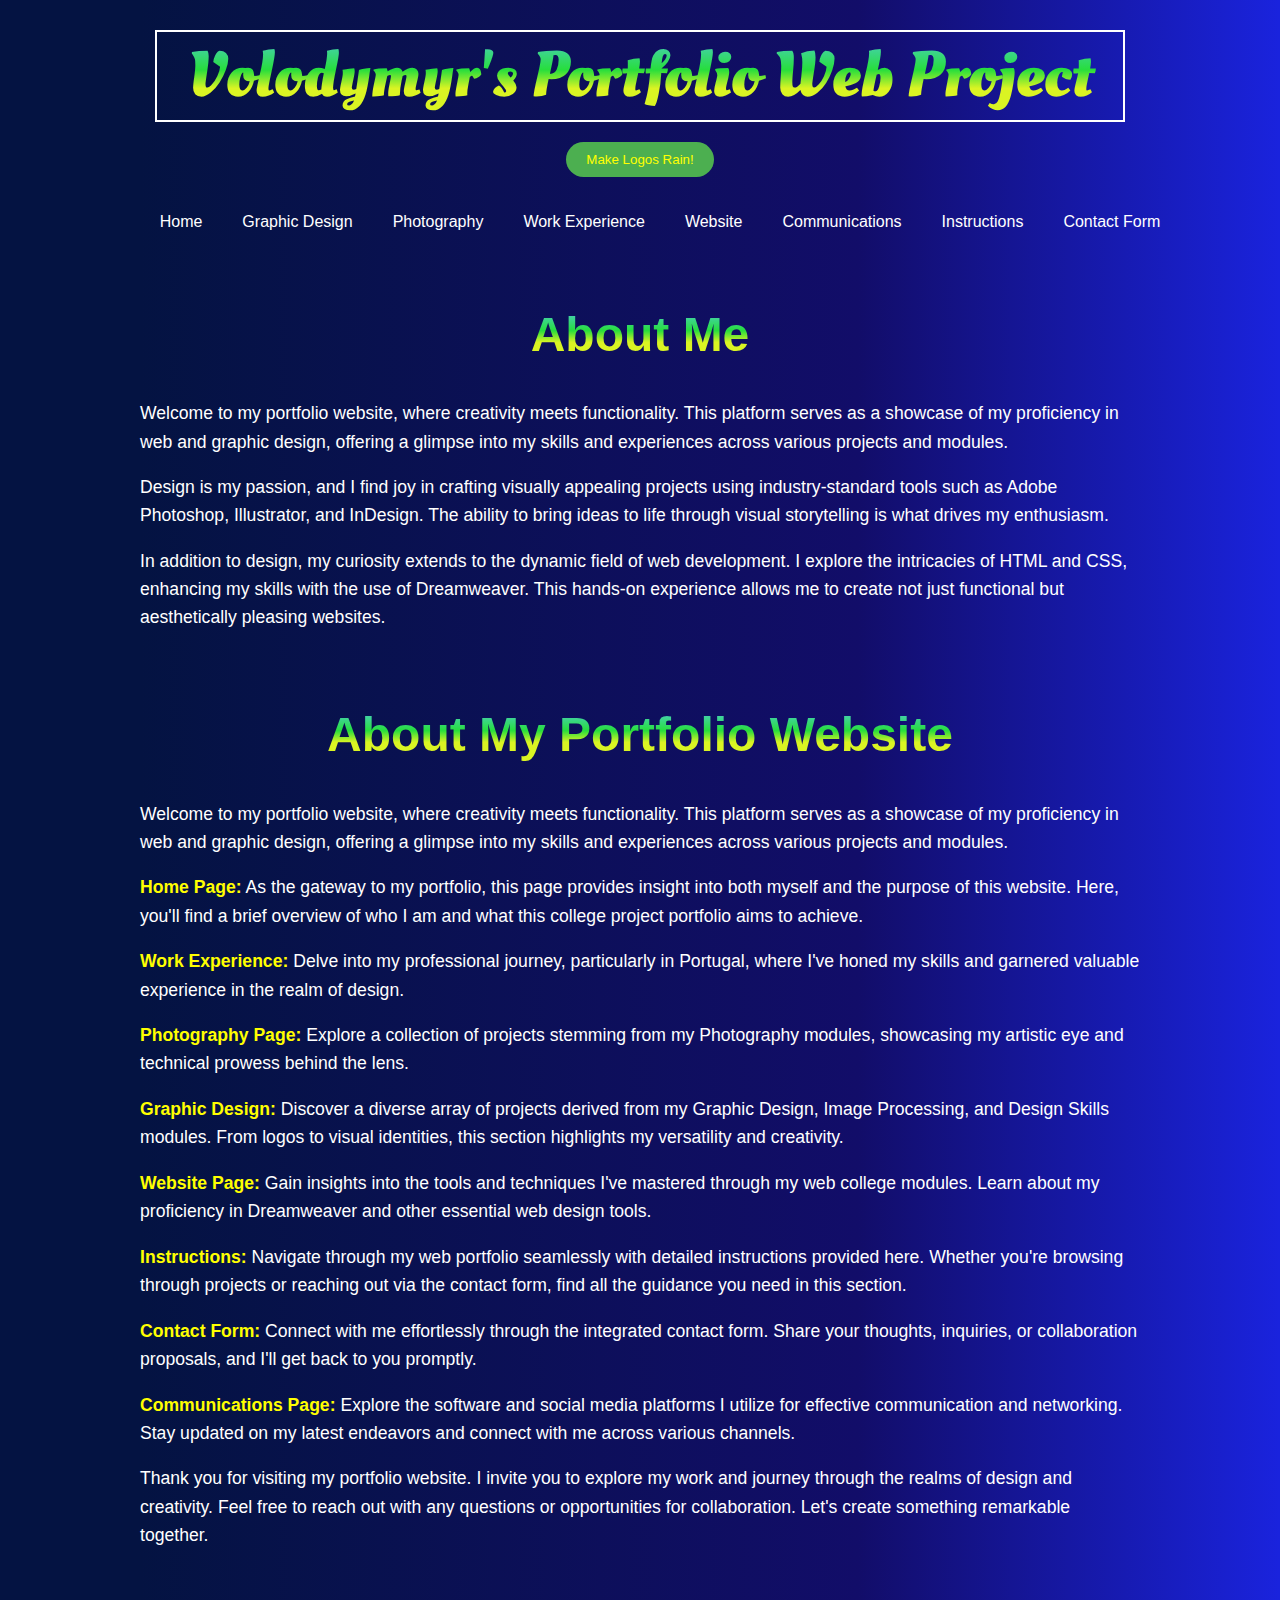
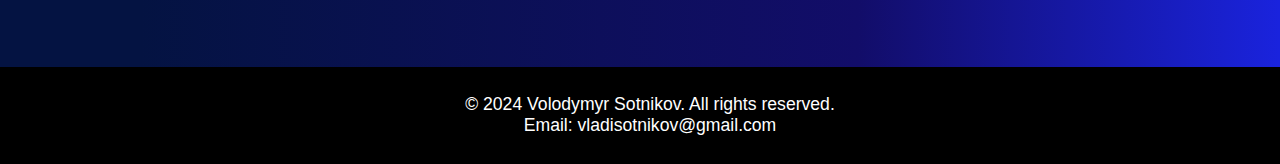
<file: index.html>
<!DOCTYPE html>
<html lang="en">
<head>
    <meta charset="UTF-8">
    <meta name="viewport" content="width=device-width, initial-scale=1.0">
    <link rel="preconnect" href="https://fonts.googleapis.com">
    <link rel="preconnect" href="https://fonts.gstatic.com" crossorigin>
    <link href="https://fonts.googleapis.com/css2?family=Oleo+Script:wght@400;700&display=swap" rel="stylesheet">
    <link rel="stylesheet" href="styles.css">
    <title>My Website Portfolio</title>
</head>
<body>


    <header>
        <div class="navbar">
            <div class="logo">
                <a href="index.html">
                    <h1 class="logo-text">Volodymyr's Portfolio Web Project</h1>
                </a>
            </div>
            <button id="ballButton" class="rain-button">Make Logos Rain!</button>
            <nav>
                <ul>
                    <li><a href="index.html">Home</a></li>
                    <li><a href="graphic_design.html">Graphic Design</a></li>
                    <li><a href="photography.html">Photography</a></li>
                    <li><a href="work_experience.html">Work Experience</a></li>
                    <li><a href="dreamweaver.html">Website</a></li>
                    <li><a href="communications.html">Communications</a></li>
                    <li><a href="instructions.html">Instructions</a></li>
                    <li><a href="contact_form.html">Contact Form</a></li>
                </ul>
            </nav>
        </div>
    </header>


    <main class="container">

        <section class="about-me">
            <h2>About Me</h2>
            <div class="about-me-content">
                <div class="slideshow-container">
                    <img src="images/myphoto.jpg" alt="Your Image 1" class="about-me-image" title="Me">
                    <img src="images/myphoto2.jpg" alt="Your Image 2" class="about-me-image">
                    <img src="images/myphoto3.jpg" alt="Your Image 3" class="about-me-image">
                    <img src="images/myphoto4.jpg" alt="Your Image 4" class="about-me-image">
                    <img src="images/myphoto5.jpg" alt="Your Image 5" class="about-me-image">
                    <img src="images/myphoto6.jpg" alt="Your Image 6" class="about-me-image">

                    <!-- Navigation dots -->
                    <div class="dots-container">
                        <span class="dot"></span>
                        <span class="dot"></span>
                        <span class="dot"></span>
                        <span class="dot"></span>
                        <span class="dot"></span>
                        <span class="dot"></span>
                    </div>
                </div>
                <div class="about-me-text">
                    <p>
                        Welcome to my portfolio website, where creativity meets functionality. This platform serves as a
                        showcase of my proficiency in web and graphic design, offering a glimpse into my skills and
                        experiences across various projects and modules.</p>
                    <p>Design is my passion, and I find joy in crafting visually appealing projects using
                        industry-standard
                        tools such as Adobe Photoshop, Illustrator, and InDesign. The ability to bring ideas to life
                        through
                        visual storytelling is what drives my enthusiasm.</p>
                    <p>In addition to design, my curiosity extends to the dynamic field of web development. I explore
                        the
                        intricacies of HTML and CSS, enhancing my skills with the use of Dreamweaver. This hands-on
                        experience allows me to create not just functional but aesthetically pleasing websites.</p>

                </div>
            </div>

        </section>

        <div id="ballContainer"></div>

        <br>

        <section class="about-me">
            <h2>About My Portfolio Website</h2>
            <div class="about-me-content">
                <div class="about-me-text">
                    <p>Welcome to my portfolio website, where creativity meets functionality. This platform serves as a
                        showcase
                        of my proficiency in web and graphic design, offering a glimpse into my skills and experiences
                        across
                        various projects and modules.</p>
                    <p> <span>Home Page:</span>
                        As the gateway to my portfolio, this page provides insight into both myself and the purpose of
                        this
                        website. Here, you'll find a brief overview of who I am and what this college project portfolio
                        aims to
                        achieve.</p>
                    <p><span>Work Experience:</span>
                        Delve into my professional journey, particularly in Portugal, where I've honed my skills and
                        garnered
                        valuable experience in the realm of design.</p>
                    <p><span>Photography Page:</span>
                        Explore a collection of projects stemming from my Photography modules, showcasing my artistic
                        eye and
                        technical prowess behind the lens.</p>
                    <p><span>Graphic Design:</span>
                        Discover a diverse array of projects derived from my Graphic Design, Image Processing, and
                        Design Skills
                        modules. From logos to visual identities, this section highlights my versatility and creativity.
                    </p>
                    <p><span>Website Page:</span>
                        Gain insights into the tools and techniques I've mastered through my web college modules. Learn
                        about my
                        proficiency in Dreamweaver and other essential web design tools.</p>
                    <p><span>Instructions:</span>
                        Navigate through my web portfolio seamlessly with detailed instructions provided here. Whether
                        you're
                        browsing through projects or reaching out via the contact form, find all the guidance you need
                        in this
                        section.</p>
                    <p><span>Contact Form:</span>
                        Connect with me effortlessly through the integrated contact form. Share your thoughts,
                        inquiries, or
                        collaboration proposals, and I'll get back to you promptly.</p>
                    <p><span>Communications Page:</span>
                        Explore the software and social media platforms I utilize for effective communication and
                        networking.
                        Stay updated on my latest endeavors and connect with me across various channels.</p>
                    <p>Thank you for visiting my portfolio website. I invite you to explore my work and journey through
                        the
                        realms of design and creativity. Feel free to reach out with any questions or opportunities for
                        collaboration. Let's create something remarkable together.
                    </p>

                </div>
            </div>

        </section>

    </main>


    <footer>
        <p>&copy; 2024 Volodymyr Sotnikov. All rights reserved. <br> Email: vladisotnikov@gmail.com</p>
    </footer>


    <script src="script.js"></script>
    <script src="script2.js"></script>
</body>
</html>
</file>
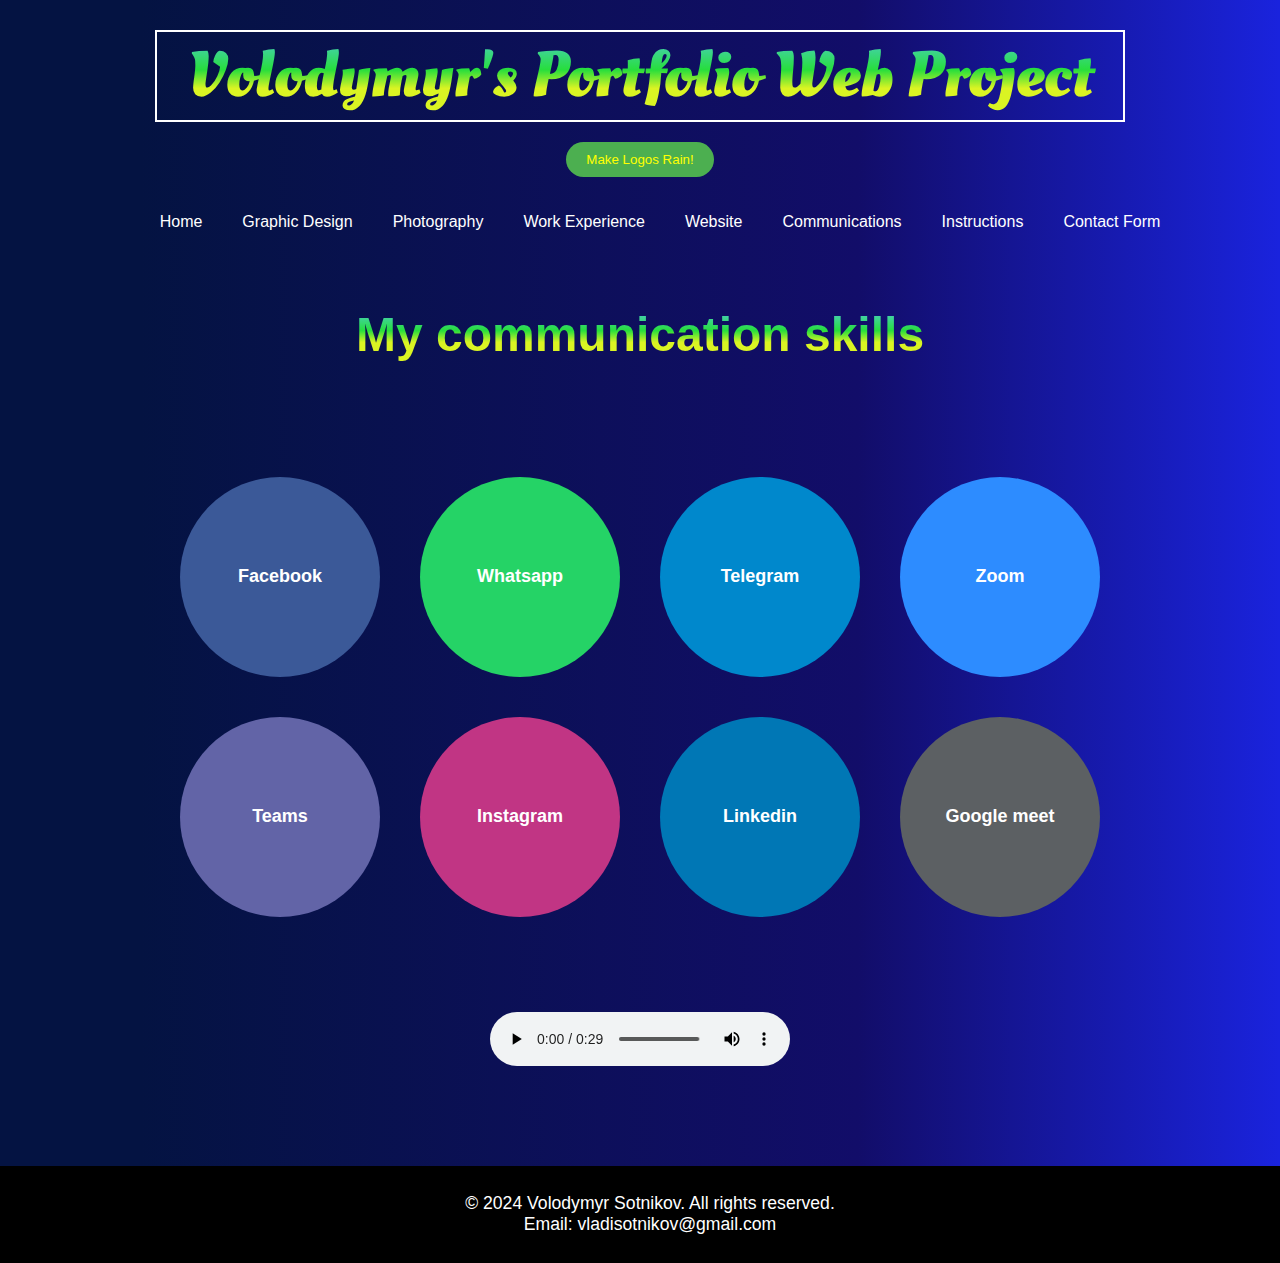
<file: communications.html>
<!DOCTYPE html>
<html lang="en">
<head>
    <meta charset="UTF-8">
    <meta name="viewport" content="width=device-width, initial-scale=1.0">
    <link rel="preconnect" href="https://fonts.googleapis.com">
    <link rel="preconnect" href="https://fonts.gstatic.com" crossorigin>
    <link href="https://fonts.googleapis.com/css2?family=Oleo+Script:wght@400;700&display=swap" rel="stylesheet">
    <link rel="stylesheet" href="styles.css">
    <title>My Website Portfolio</title>
</head>
<body>
    <header>
        <div class="navbar">
            <div class="logo">
                <a href="index.html">
                    <h1 class="logo-text">Volodymyr's Portfolio Web Project</h1>
                </a>
            </div>
            <button id="ballButton" class="rain-button">Make Logos Rain!</button>
            <nav>
                <ul>
                    <li><a href="index.html">Home</a></li>
                    <li><a href="graphic_design.html">Graphic Design</a></li>
                    <li><a href="photography.html">Photography</a></li>
                    <li><a href="work_experience.html">Work Experience</a></li>
                    <li><a href="dreamweaver.html">Website</a></li>
                    <li><a href="communications.html">Communications</a></li>
                    <li><a href="instructions.html">Instructions</a></li>
                    <li><a href="contact_form.html">Contact Form</a></li>
                </ul>
            </nav>
        </div>
    </header>

    <main class="container">
        <div id="ballContainer"></div>


        <section class="about-me">
            <h2>My communication skills</h2>
            <div class="about-me-text">
                <section class="communication">
                    <div class="communication-section">
                        <div class="circle facebook">Facebook</div>
                        <div class="circle whatsapp">Whatsapp</div>
                        <div class="circle telegram">Telegram</div>
                        <div class="circle zoom">Zoom</div>
                        <div class="circle teams">Teams</div>
                        <div class="circle instagram">Instagram</div>
                        <div class="circle linkedin">Linkedin</div>
                        <div class="circle meet">Google meet</div>
                    </div>
                </section>
            </div>

            <audio autoplay loop controls>
                <source src="sounds/sound.mp3" type="audio/mpeg">
                Your browser does not support the audio element.
            </audio>


        </section>

    </main>



    <footer>
        <p>&copy; 2024 Volodymyr Sotnikov. All rights reserved. <br> Email: vladisotnikov@gmail.com</p>
    </footer>

    <script src="script.js"></script>
</body>
</html>
</file>
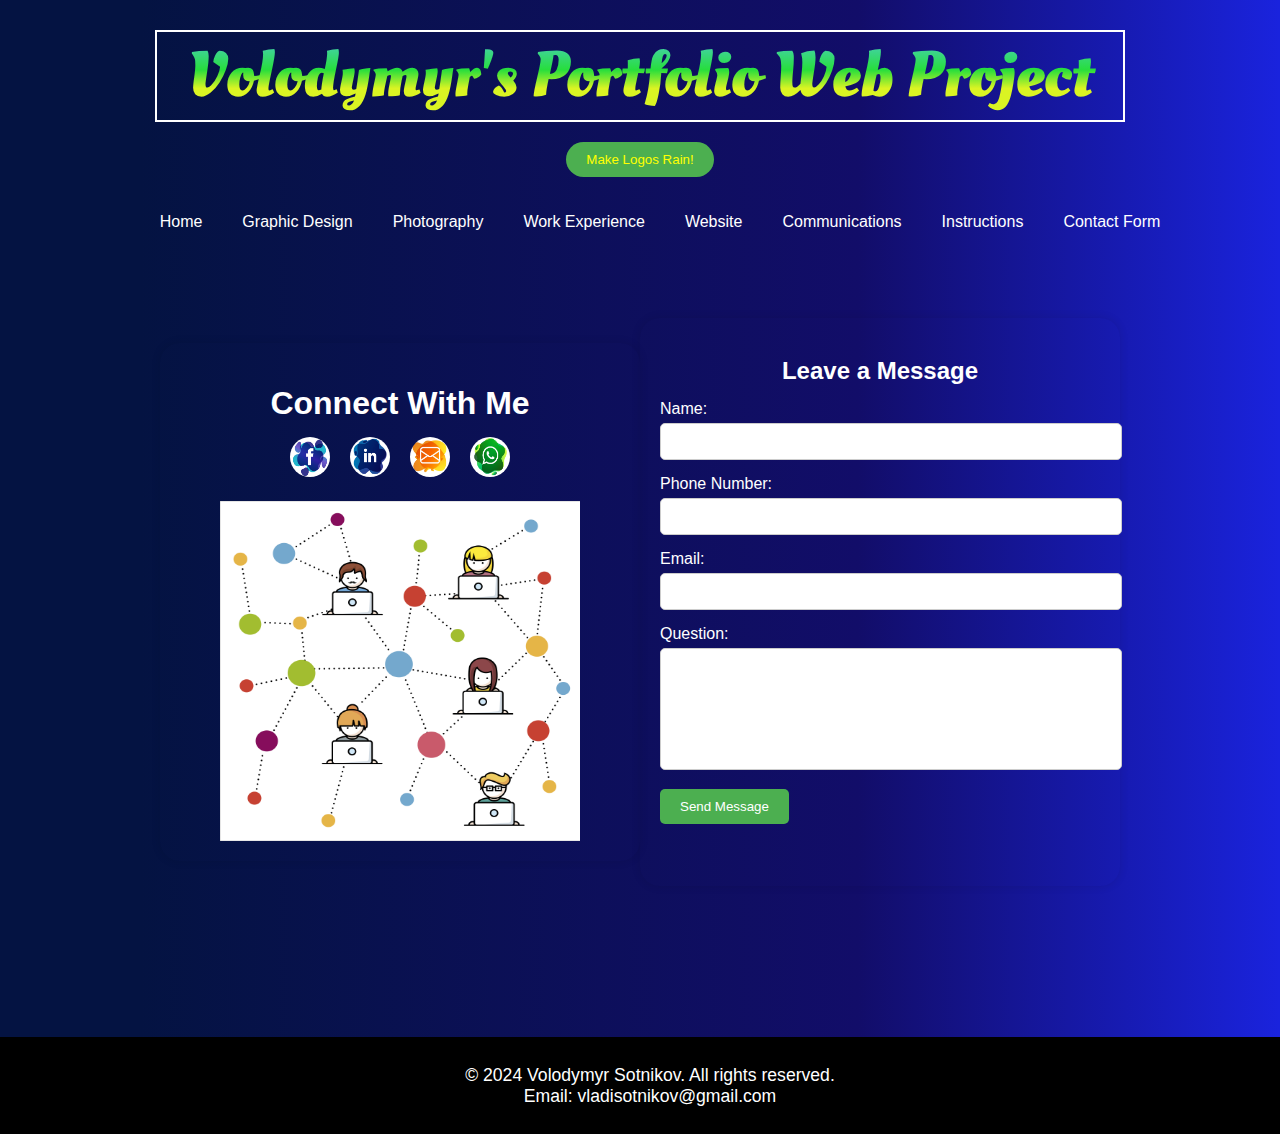
<file: contact_form.html>
<!DOCTYPE html>
<html lang="en">
<head>
    <meta charset="UTF-8">
    <meta name="viewport" content="width=device-width, initial-scale=1.0">
    <link rel="preconnect" href="https://fonts.googleapis.com">
    <link rel="preconnect" href="https://fonts.gstatic.com" crossorigin>
    <link href="https://fonts.googleapis.com/css2?family=Oleo+Script:wght@400;700&display=swap" rel="stylesheet">
    <link rel="stylesheet" href="styles.css">
    <title>My Website Portfolio</title>
</head>
<body>
    <header>
        <div class="navbar">
            <div class="logo">
                <a href="index.html">
                    <h1 class="logo-text">Volodymyr's Portfolio Web Project</h1>
                </a>
            </div>
            <button id="ballButton" class="rain-button">Make Logos Rain!</button>
            <nav>
                <ul>
                    <li><a href="index.html">Home</a></li>
                    <li><a href="graphic_design.html">Graphic Design</a></li>
                    <li><a href="photography.html">Photography</a></li>
                    <li><a href="work_experience.html">Work Experience</a></li>
                    <li><a href="dreamweaver.html">Website</a></li>
                    <li><a href="communications.html">Communications</a></li>
                    <li><a href="instructions.html">Instructions</a></li>
                    <li><a href="contact_form.html">Contact Form</a></li>
                </ul>
            </nav>
        </div>
    </header>

    <main class="container">
        <div id="ballContainer"></div>


        <div class="container8">
            <div class="contact-info">
                <h1>Connect With Me</h1>
                <div class="social-links">
                    <a href="https://www.facebook.com/" target="_blank">
                        <img src="images/facebook.png" alt="Facebook">
                    </a>
                    <a href="https://www.linkedin.com/" target="_blank">
                        <img src="images/linkedin.png" alt="LinkedIn">
                    </a>
                    <a href="mailto:vladisotnikov@gmail.com">
                        <img src="images/gmail.png" alt="Gmail">
                    </a>
                    <a href="https://www.whatsapp.com/" target="_blank">
                        <img src="images/whatsapp.png" alt="WhatsApp">
                    </a>
                </div>
                <div class="contact-me-image">
                    <img src="images/contact_me.jpg" alt="contact me" width="360px" height="340px">
                </div>

            </div>
            <div class="contact-form">
                <h2>Leave a Message</h2>
                <form id="contact-form">
                    <div class="form-group">
                        <label for="name">Name:</label>
                        <input type="text" id="name" name="name" required>
                    </div>
                    <div class="form-group">
                        <label for="phone">Phone Number:</label>
                        <input type="tel" id="phone" name="phone">
                    </div>
                    <div class="form-group">
                        <label for="email">Email:</label>
                        <input type="email" id="email" name="email" required>
                    </div>
                    <div class="form-group">
                        <label for="question">Question:</label>
                        <textarea id="question" name="question" rows="5" required></textarea>
                    </div>
                    <button type="submit">Send Message</button>
                </form>
                <div id="message-container"></div>
            </div>
        </div>


    </main>

    <footer>
        <p>&copy; 2024 Volodymyr Sotnikov. All rights reserved. <br> Email: vladisotnikov@gmail.com</p>
    </footer>

    <script src="script.js"></script>
</body>
</html>
</file>
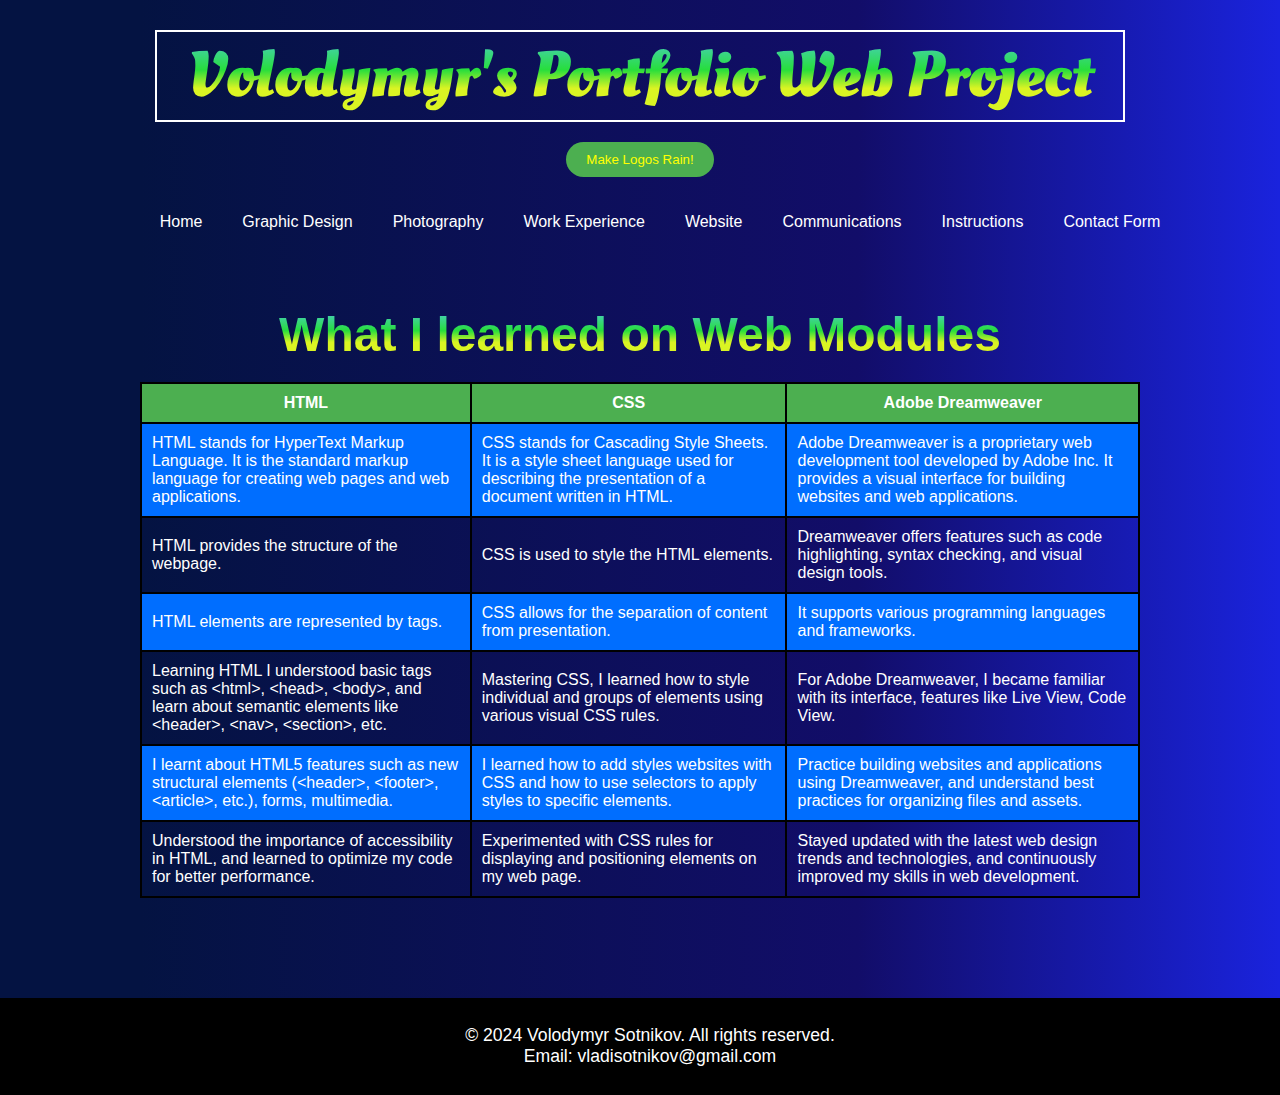
<file: dreamweaver.html>
<!DOCTYPE html>
<html lang="en">
<head>
    <meta charset="UTF-8">
    <meta name="viewport" content="width=device-width, initial-scale=1.0">
    <link rel="preconnect" href="https://fonts.googleapis.com">
    <link rel="preconnect" href="https://fonts.gstatic.com" crossorigin>
    <link href="https://fonts.googleapis.com/css2?family=Oleo+Script:wght@400;700&display=swap" rel="stylesheet">
    <link rel="stylesheet" href="styles.css">
    <title>My Website Portfolio</title>
</head>
<body>
    <header>
        <div class="navbar">
            <div class="logo">
                <a href="index.html">
                    <h1 class="logo-text">Volodymyr's Portfolio Web Project</h1>
                </a>
            </div>
            <button id="ballButton" class="rain-button">Make Logos Rain!</button>
            <nav>
                <ul>
                    <li><a href="index.html">Home</a></li>
                    <li><a href="graphic_design.html">Graphic Design</a></li>
                    <li><a href="photography.html">Photography</a></li>
                    <li><a href="work_experience.html">Work Experience</a></li>
                    <li><a href="dreamweaver.html">Website</a></li>
                    <li><a href="communications.html">Communications</a></li>
                    <li><a href="instructions.html">Instructions</a></li>
                    <li><a href="contact_form.html">Contact Form</a></li>
                </ul>
            </nav>
        </div>
    </header>

    <main class="container">
        <div id="ballContainer"></div>

        <section class="about-me">
            <h2>What I learned on Web Modules</h2>
            <div class="about-me-content">
                <div class="about-me-text">
                    <table>
                        <tr>
                            <th>HTML</th>
                            <th>CSS</th>
                            <th>Adobe Dreamweaver</th>
                        </tr>
                        <tr>
                            <td>HTML stands for HyperText Markup Language. It is the standard markup language for
                                creating web pages and
                                web applications.</td>
                            <td>CSS stands for Cascading Style Sheets. It is a style sheet language used for describing
                                the presentation
                                of a document written in HTML.</td>
                            <td>Adobe Dreamweaver is a proprietary web development tool developed by Adobe Inc. It
                                provides a visual
                                interface for building websites and web applications.</td>
                        </tr>
                        <tr>
                            <td>HTML provides the structure of the webpage.</td>
                            <td>CSS is used to style the HTML elements.</td>
                            <td>Dreamweaver offers features such as code highlighting, syntax checking, and visual
                                design tools.</td>
                        </tr>
                        <tr>
                            <td>HTML elements are represented by tags.</td>
                            <td>CSS allows for the separation of content from presentation.</td>
                            <td>It supports various programming languages and frameworks.</td>
                        </tr>
                        <tr>
                            <td>Learning HTML I understood basic tags such as &lt;html&gt;, &lt;head&gt;,
                                &lt;body&gt;, and learn about semantic elements like &lt;header&gt;, &lt;nav&gt;,
                                &lt;section&gt;, etc.</td>
                            <td>Mastering CSS, I learned how to style individual and groups of elements using various
                                visual CSS rules.</td>
                            <td>For Adobe Dreamweaver, I became familiar with its interface, features like Live
                                View, Code View.
                            </td>
                        </tr>
                        <tr>
                            <td>I learnt about HTML5 features such as new structural elements (&lt;header&gt;,
                                &lt;footer&gt;, &lt;article&gt;, etc.), forms, multimedia.</td>
                            <td>I learned how to add styles websites with CSS and how to use selectors to apply styles
                                to specific elements.</td>
                            <td>Practice building websites and applications using Dreamweaver, and understand best
                                practices for organizing files and assets.</td>
                        </tr>
                        <tr>
                            <td>Understood the importance of accessibility in HTML, and learned to optimize my
                                code for better performance.</td>
                            <td>Experimented with CSS rules for displaying and positioning elements on my web page.</td>
                            <td>Stayed updated with the latest web design trends and technologies, and continuously
                                improved my skills in web development.</td>
                        </tr>
                    </table>

                </div>
            </div>

        </section>
    </main>


    <footer>
        <p>&copy; 2024 Volodymyr Sotnikov. All rights reserved. <br> Email: vladisotnikov@gmail.com</p>
    </footer>

    <script src="script.js"></script>
</body>
</html>
</file>
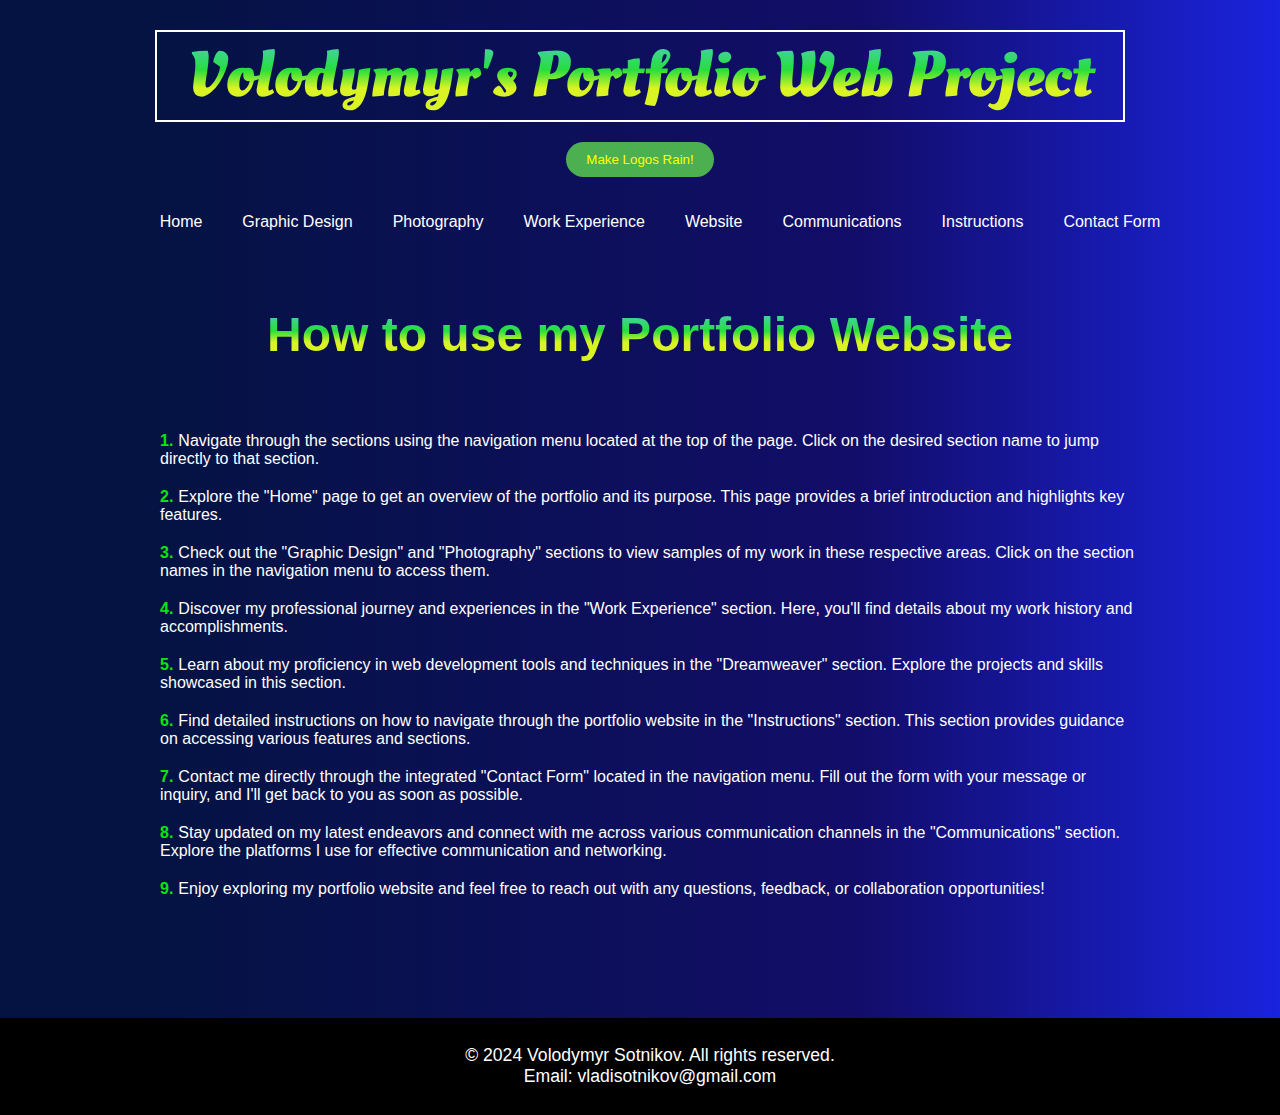
<file: instructions.html>
<!DOCTYPE html>
<html lang="en">
<head>
    <meta charset="UTF-8">
    <meta name="viewport" content="width=device-width, initial-scale=1.0">
    <link rel="preconnect" href="https://fonts.googleapis.com">
    <link rel="preconnect" href="https://fonts.gstatic.com" crossorigin>
    <link href="https://fonts.googleapis.com/css2?family=Oleo+Script:wght@400;700&display=swap" rel="stylesheet">
    <link rel="stylesheet" href="styles.css">
    <title>My Website Portfolio</title>
</head>
<body>
    <header>
        <div class="navbar">
            <div class="logo">
                <a href="index.html">
                    <h1 class="logo-text">Volodymyr's Portfolio Web Project</h1>
                </a>
            </div>
            <button id="ballButton" class="rain-button">Make Logos Rain!</button>
            <nav>
                <ul>
                    <li><a href="index.html">Home</a></li>
                    <li><a href="graphic_design.html">Graphic Design</a></li>
                    <li><a href="photography.html">Photography</a></li>
                    <li><a href="work_experience.html">Work Experience</a></li>
                    <li><a href="dreamweaver.html">Website</a></li>
                    <li><a href="communications.html">Communications</a></li>
                    <li><a href="instructions.html">Instructions</a></li>
                    <li><a href="contact_form.html">Contact Form</a></li>
                </ul>
            </nav>
        </div>
    </header>

    <main class="container">
        <div id="ballContainer"></div>

        <section class="about-me">
            <h2>How to use my Portfolio Website</h2>
            <div class="about-me-content">
                <div class="about-me-text">
                    <section class="instruction-section">
                        <ol class="instruction-list">
                            <li>Navigate through the sections using the navigation menu located at the top of the page.
                                Click on the
                                desired section name to jump directly to that section.</li>
                            <li>Explore the "Home" page to get an overview of the portfolio and its purpose. This page
                                provides a
                                brief introduction and highlights key features.</li>
                            <li>Check out the "Graphic Design" and "Photography" sections to view samples of my work in
                                these
                                respective areas. Click on the section names in the navigation menu to access them.</li>
                            <li>Discover my professional journey and experiences in the "Work Experience" section. Here,
                                you'll find
                                details about my work history and accomplishments.</li>
                            <li>Learn about my proficiency in web development tools and techniques in the "Dreamweaver"
                                section.
                                Explore the projects and skills showcased in this section.</li>
                            <li>Find detailed instructions on how to navigate through the portfolio website in the
                                "Instructions"
                                section. This section provides guidance on accessing various features and sections.</li>
                            <li>Contact me directly through the integrated "Contact Form" located in the navigation
                                menu.
                                Fill out
                                the form with your message or inquiry, and I'll get back to you as soon as possible.
                            </li>
                            <li>Stay updated on my latest endeavors and connect with me across various communication
                                channels in the
                                "Communications" section. Explore the platforms I use for effective communication and
                                networking.
                            </li>
                            <li>Enjoy exploring my portfolio website and feel free to reach out with any questions,
                                feedback, or
                                collaboration opportunities!</li>
                        </ol>
                    </section>

                </div>
            </div>
        </section>

    </main>

    <footer>
        <p>&copy; 2024 Volodymyr Sotnikov. All rights reserved. <br> Email: vladisotnikov@gmail.com</p>
    </footer>

    <script src="script.js"></script>
</body>
</html>
</file>
<file: styles.css>
body {
    margin: 0;
    font-family: 'Arial', sans-serif;
    color: #ffffff;
    background-size: cover;
    background: rgb(4, 19, 66);
    background: linear-gradient(90deg, rgba(4, 19, 66, 1) 11%, rgba(18, 13, 105, 1) 67%, rgba(26, 35, 221, 1) 100%);
}

p {
    font-size: 1.1em;
}

/* home page */

.container {
    max-width: 1400px;
    margin: 0 auto;
    padding: 0 100px 100px;
    box-sizing: border-box;

}

header {
    background-color: transparent;
    padding: 20px 10px;
    text-align: center;
}

main {
    margin-bottom: 180px;
}

.navbar {
    width: 100%;
    z-index: 10000;
    display: flex;
    flex-direction: column;
    align-items: center;
    border-radius: 20px;
    margin-right: 40px;
    align-items: center;
}


.about-me-content {
    display: flex;
    flex-direction: row;
    justify-content: space-between;
    width: 100%;
    max-width: 1200px;
    margin: 0 auto;
}

.logo-text {
    font-family: "Oleo Script", system-ui;
    font-weight: 700;
    font-style: normal;
    font-size: 4em;
    margin-top: 10px;
    margin-bottom: 20px;
    background: linear-gradient(0deg, rgba(218, 244, 35, 1) 36%, rgba(39, 222, 60, 1) 57%, rgba(82, 203, 225, 1));
    -webkit-background-clip: text;
    background-clip: text;
    color: transparent;
    border: 2px solid #ffffff;
    padding-left: 30px;
    padding-right: 30px;
}

.about-me h2 {
    font-size: 3em;
    margin-bottom: 20px;
    background: linear-gradient(0deg, rgba(218, 244, 35, 1) 36%, rgba(39, 222, 60, 1) 57%, rgba(82, 203, 225, 1));
    -webkit-background-clip: text;
    background-clip: text;
    color: transparent;
}


a {
    text-decoration: none;
}

nav ul {
    list-style-type: none;
    display: flex;
    justify-content: center;
    gap: 20px;
}

nav a {
    text-decoration: none;
    color: #ffffff;
    padding: 10px;
    transition: background-color 0.4s, font-size 0.4s;
}

nav a:hover {
    background-color: #ffffff;
    border-radius: 20px;
    color: #1b00a3;
    transition: background-color 0.3s;
    font-size: 1.3em;
}

.about-me {
    display: flex;
    flex-direction: column;
    align-items: center;
}

.about-me-image {
    max-width: 100%;
    max-height: 300px;
    margin-right: 20px;
    border-radius: 20px;
}

.about-me-text {
    flex: 1;
}

.about-me-text h2 {
    font-size: 2em;
    color: #fff;
}

.about-me-text p {
    color: #fff;
    line-height: 1.6;
}

footer {
    background-color: #000;
    color: #fff;
    text-align: center;
    padding: 10px;
    width: 100%;
    clear: both;
}

.block {
    opacity: 0;
}

.stroke {

    font-size: 36px;
    font-weight: bold;
    color: #fff;
    -webkit-text-stroke: 3px #000;
}


#ballContainer {
    position: fixed;
    top: 0;
    left: 0;
    width: 100%;
    height: 100%;
    pointer-events: none;
}


.ball {
    position: absolute;
    width: 150px;
    height: auto;
    transition: transform 1s linear;
}

@keyframes ballFall {
    to {
        transform: translateY(100vh);
    }
}

span {
    font-weight: bold;
    color: #ffff00;
}


.rain-button {
    background-color: #4caf50;
    color: #ffff00;
    border-radius: 20px;
    padding: 10px 20px;
    border: none;
    cursor: pointer;
    transition: background-color 0.3s;
    margin-top: 0px;
    margin-bottom: 20px;
}

.rain-button:hover {
    background-color: #238227;
    color: #fff;
}


.slideshow-container {
    position: relative;
    max-width: 100%;
    overflow: hidden;
}

.about-me-image {
    max-width: 100%;
    max-height: 600px;
    margin-right: 20px;
    border-radius: 10px;
    display: none;

}

.dots-container {
    position: absolute;
    bottom: 10px;
    left: 50%;
    transform: translateX(-50%);
    display: flex;
}

.dot {
    height: 15px;
    width: 15px;
    margin: 0 5px;
    background-color: #bbb;
    border-radius: 50%;
    display: inline-block;
    transition: background-color 0.6s ease;
}

.dot.active {
    background-color: #717171;
}

@media screen and (min-width: 1600px) {
    .container {
        max-width: 1600px;
    }
}

/* contact form page */

.container8 {
    margin: 0;
    padding: 20px;
    display: flex;
    flex-wrap: wrap;
    justify-content: space-between;
    align-items: center;
    min-height: 70vh;
}

.contact-info, .contact-form {
    flex: 1;
    padding: 20px;
    border-radius: 20px;
    box-shadow: 0 0 10px rgba(0, 0, 0, 0.1);
}

h1, h2 {
    margin-bottom: 15px;
    text-align: center;
}

.social-links {
    display: flex;
    justify-content: center;
    flex-wrap: wrap;
    margin-bottom: 20px;
}

.social-links a {
    margin: 0 10px;
}

.social-links img {
    width: 40px;
    height: 40px;
    border-radius: 50%;
    transition: transform 0.3s ease;
}

.social-links img:hover {
    transform: scale(1.1);
}

.contact-me-image {
    display: flex;
    justify-content: center;
}

.contact-form {
    display: flex;
    flex-direction: column;

}

.form-group {
    margin-bottom: 15px;
}

.form-group label {
    display: block;
    margin-bottom: 5px;
}

input, textarea {
    width: 100%;
    padding: 10px;
    border: 1px solid #ccc;
    border-radius: 5px;
    resize: none;
}

textarea {
    height: 100px;
}

button {
    background-color: #4CAF50;
    color: white;
    padding: 10px 20px;
    border: none;
    border-radius: 5px;
    cursor: pointer;
    transition: background-color 0.3s ease;
}

button:hover {
    background-color: #3e8e41;
}

#message-container {
    margin-top: 20px;
    padding: 10px;
    border: 1px solid #ccc;
    border-radius: 5px;
    border: 1px solid transparent;
}

#message-container .message {
    margin-bottom: 15px;
}

/* graphic_design page */

.flip-container {
    display: flex;
    justify-content: center;
    align-items: center;
}

.flip-text {
    font-size: 80px;
    margin: 0 10px;
    perspective: 1000px;
    color: gold;
}

.flip-text.flip {
    transform: rotateY(180deg);
    transition: transform 0.5s ease-in-out;
}

/* photo page */

.image-grid {
    display: flex;
    flex-wrap: wrap;
    justify-content: center;
}

.image-container {
    position: relative;
    margin: 10px;
    overflow: hidden;
}

.image-container img {
    width: 600px;
    height: 400px;
    transition: transform 0.3s ease;
}

.image-container:hover img {
    transform: scale(1.2);
    z-index: 1;
}

.image-container .substitution {
    position: absolute;
    top: 0;
    left: 0;
    opacity: 0;
    transition: opacity 0.3s ease;
    background-image: url(crazy%20frog);
}

.image-container:hover .substitution {
    opacity: 1;
}

.photography-text {
    text-align: justify;
}

/* greaphic design page */

/* Gallery styles */
.gallery {
    display: flex;
    flex-wrap: wrap;
    margin: 0 auto;
    text-align: center;
    max-width: 100%;
}


.image-container {
    width: 300px;
    height: 300px;
    margin: 10px;
    overflow: hidden;
}

.image-container img {
    width: 100%;
    height: 100%;
    object-fit: cover;
    cursor: pointer;
}

/* Lightbox styles */
.lightbox {
    display: none;
    position: fixed;
    top: 0;
    left: 0;
    width: 100%;
    height: 100%;
    background-color: rgba(0, 0, 0, 0.8);
    z-index: 9999;
}

.lightbox-content {
    display: block;
    margin: 0 auto;
    max-width: 80%;
    max-height: 80%;
}

.close-btn {
    position: absolute;
    top: 10px;
    right: 20px;
    font-size: 36px;
    color: #fff;
    cursor: pointer;
}

/* work experience */
.container {
    max-width: 1200px;
    margin: 0 auto;
}

.experience-section {
    margin-bottom: 50px;
}

.experience-content {
    display: flex;
    justify-content: space-between;
    align-items: center;
}

.logo-description {
    max-width: 40%;
}

.logo-description img {
    max-width: 30%;
    height: auto;
    margin-left: 100px;
}

.video {
    max-width: 55%;
}

.video video {
    width: 100%;
    height: auto;
}

.box-slider {
    display: flex;
    overflow-x: auto;
    gap: 30px;
}

.box-slider img {
    max-width: 50%;
    height: auto;
}



/* communication */
.communication {
    margin: 0;
    padding: 0;
    display: flex;
    justify-content: center;
    align-items: center;
    height: 70vh;
}

.communication-section {
    display: grid;
    grid-template-columns: repeat(4, 200px);
    grid-template-rows: repeat(2, 200px);
    gap: 40px;
}

.circle {
    display: flex;
    justify-content: center;
    align-items: center;
    border-radius: 50%;
    width: 200px;
    height: 200px;
    font-size: 18px;
    font-weight: bold;
    transition: all 0.3s ease;
}

/* Colors for different circles */
.facebook {
    background-color: #3b5998;
}
.whatsapp {
    background-color: #25D366;
}
.telegram {
    background-color: #0088cc;
}
.zoom {
    background-color: #2D8CFF;
}
.teams {
    background-color: #6264A7;
}
.instagram {
    background-color: #C13584;
}
.linkedin {
    background-color: #0077B5;
}
.meet {
    background-color: #5c6063;
}

.circle:hover {
    width: 115px;
    height: 115px;
    font-size: 16px;
}

/* instructions */
.instruction-section {
    margin-top: 50px;
}

.instruction-list {
    list-style-type: none;
    counter-reset: instruction-counter;
    padding-left: 20px;
}

.instruction-list li {
    counter-increment: instruction-counter;
    margin-bottom: 20px;
}

.instruction-list li::before {
    content: counter(instruction-counter) ".";
    font-weight: bold;
    margin-right: 5px;
    color: #07e60a;
}

.instruction-list li:hover {
    transform: scale(1.2);
    transition: transform 0.3s ease;
}

/* Styling for the table */
table {
    width: 100%;
    border-collapse: collapse;
}
th, td {
    padding: 10px;
    border: 2px solid #000;
}
th {
    background-color: #4CAF50;
    color: white;
}
tr:nth-child(even) {
    background-color: rgb(0, 110, 255)
}
/* Cool effect using pseudo-classes */
td:hover {
    background-color: rgb(0, 137, 139);
}
td:active {
    background-color: rgb(105, 0, 95);
}
</file>
